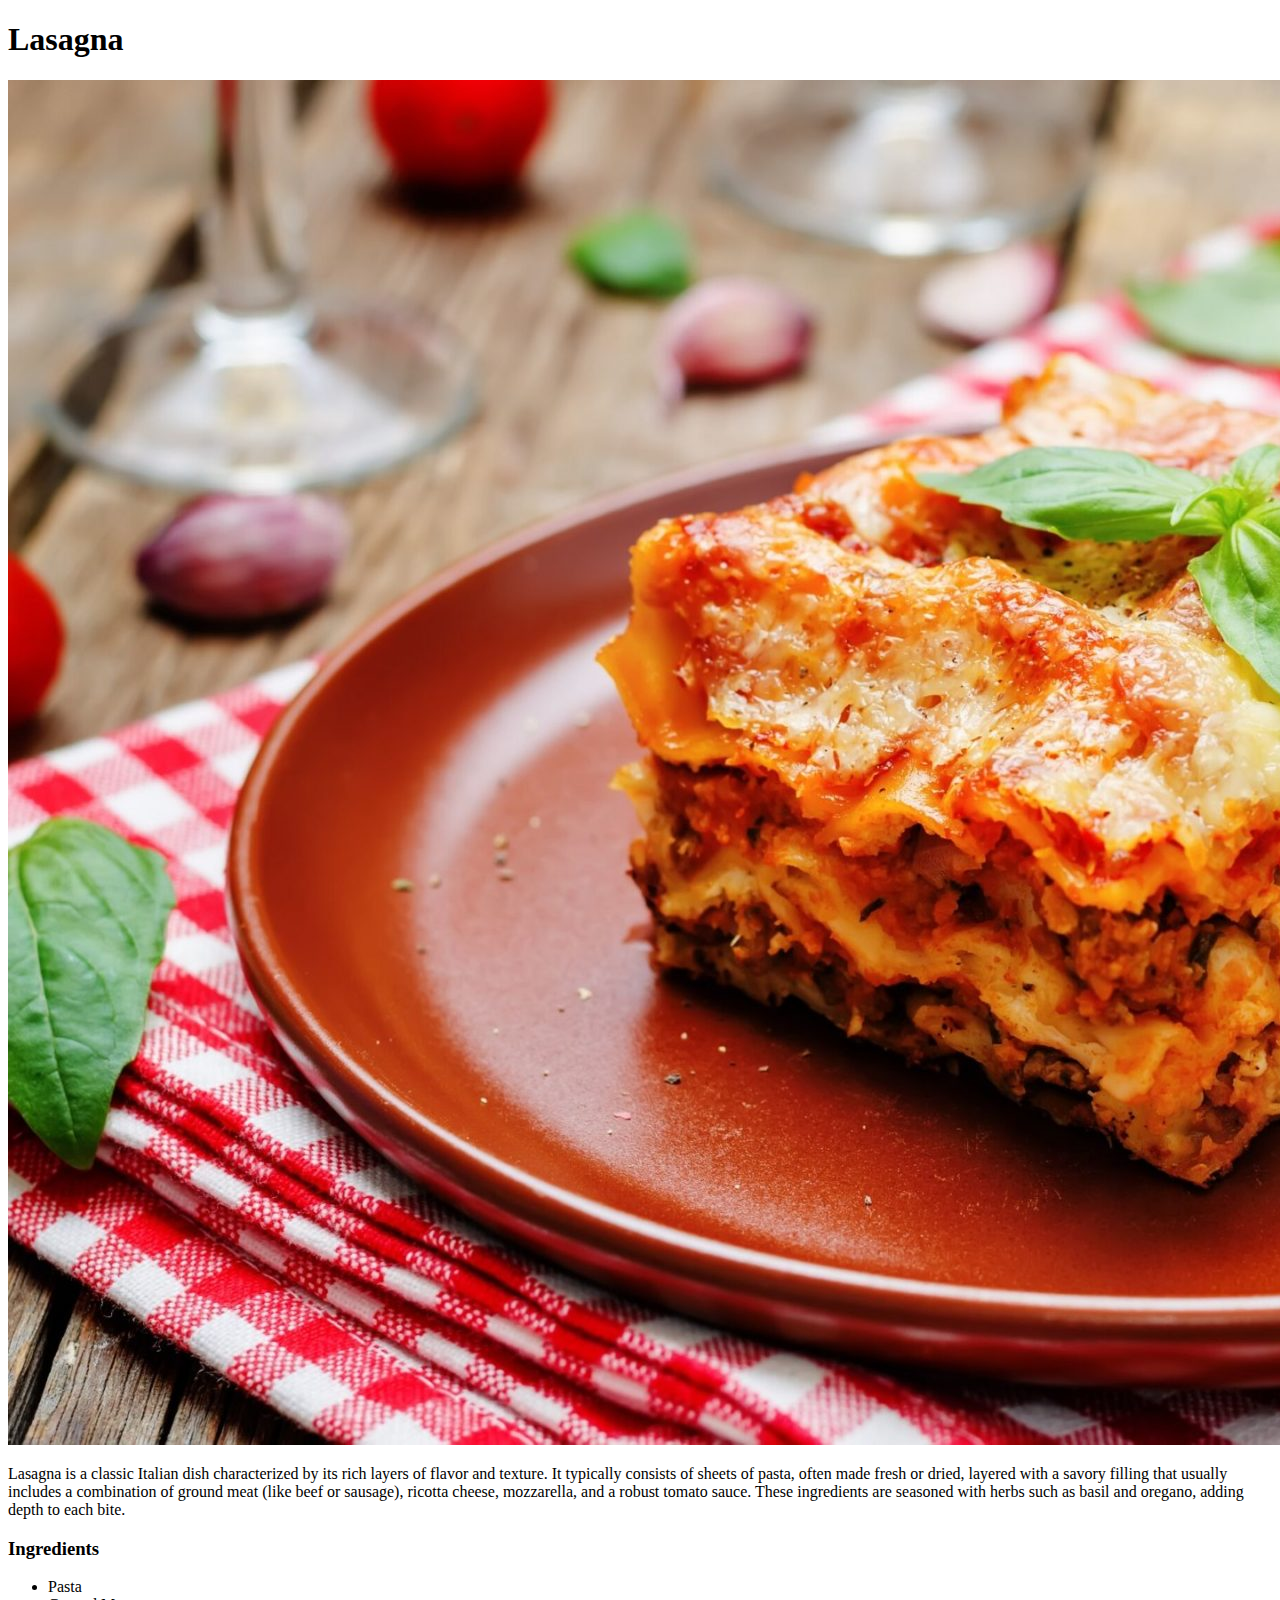
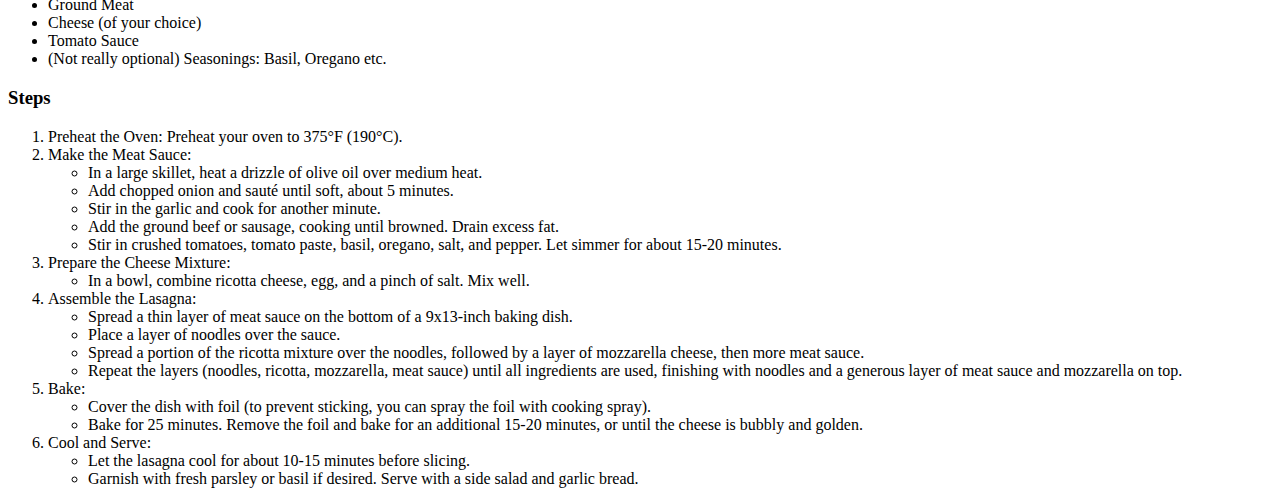
<file: recipes/lasagna.html>
<!DOCTYPE html>
<html lang="en">
    <head>
        <meta charset="UTF-8">
        <Title>Title</Title>
        <link rel="stylesheet" href="">
    </head>
    <body>
        <h1>Lasagna</h1>
        <img src="../img/lasagna.jpg" alt="A picture of a slice of Lasagna">
        <p>Lasagna is a classic Italian dish characterized by its rich layers of flavor and texture. It typically consists of sheets of pasta, often made fresh or dried, layered with a savory filling that usually includes a combination of ground meat (like beef or sausage), ricotta cheese, mozzarella, and a robust tomato sauce. These ingredients are seasoned with herbs such as basil and oregano, adding depth to each bite.
        </p>
        <h3>Ingredients</h3>
        <ul>
            <li>Pasta</li>
            <li>Ground Meat</li>
            <li>Cheese (of your choice)</li>
            <li>Tomato Sauce</li>
            <li>(Not really optional) Seasonings: Basil, Oregano etc.</li>
        </ul>
        <h3>Steps</h3>
        <ol>
            <li>Preheat the Oven: Preheat your oven to 375°F (190°C).</li>
            <li>Make the Meat Sauce:
                <ul>
                    <li>In a large skillet, heat a drizzle of olive oil over medium heat.</li>
                    <li>Add chopped onion and sauté until soft, about 5 minutes.</li>
                    <li>Stir in the garlic and cook for another minute.</li>
                    <li>Add the ground beef or sausage, cooking until browned. Drain excess fat.</li>
                    <li>Stir in crushed tomatoes, tomato paste, basil, oregano, salt, and pepper. Let simmer for about 15-20 minutes.</li>
                </ul>
            </li>
            <li>Prepare the Cheese Mixture:
                <ul>
                    <li>In a bowl, combine ricotta cheese, egg, and a pinch of salt. Mix well.</li>
                </ul>
            </li>
            <li>Assemble the Lasagna:
                <ul>
                    <li>Spread a thin layer of meat sauce on the bottom of a 9x13-inch baking dish.</li>
                    <li>Place a layer of noodles over the sauce.</li>
                    <li>Spread a portion of the ricotta mixture over the noodles, followed by a layer of mozzarella cheese, then more meat sauce.</li>
                    <li>Repeat the layers (noodles, ricotta, mozzarella, meat sauce) until all ingredients are used, finishing with noodles and a generous layer of meat sauce and mozzarella on top.</li>
                </ul>
            </li>
            <li>Bake:
                <ul>
                    <li>Cover the dish with foil (to prevent sticking, you can spray the foil with cooking spray).</li>
                    <li>Bake for 25 minutes. Remove the foil and bake for an additional 15-20 minutes, or until the cheese is bubbly and golden.</li>
                </ul>
            </li>
            <li>Cool and Serve:
                <ul>
                    <li>Let the lasagna cool for about 10-15 minutes before slicing.</li>
                    <li>Garnish with fresh parsley or basil if desired. Serve with a side salad and garlic bread.</li>
                </ul>
            </li>
        </ol>
    </body>
</html>
</file>
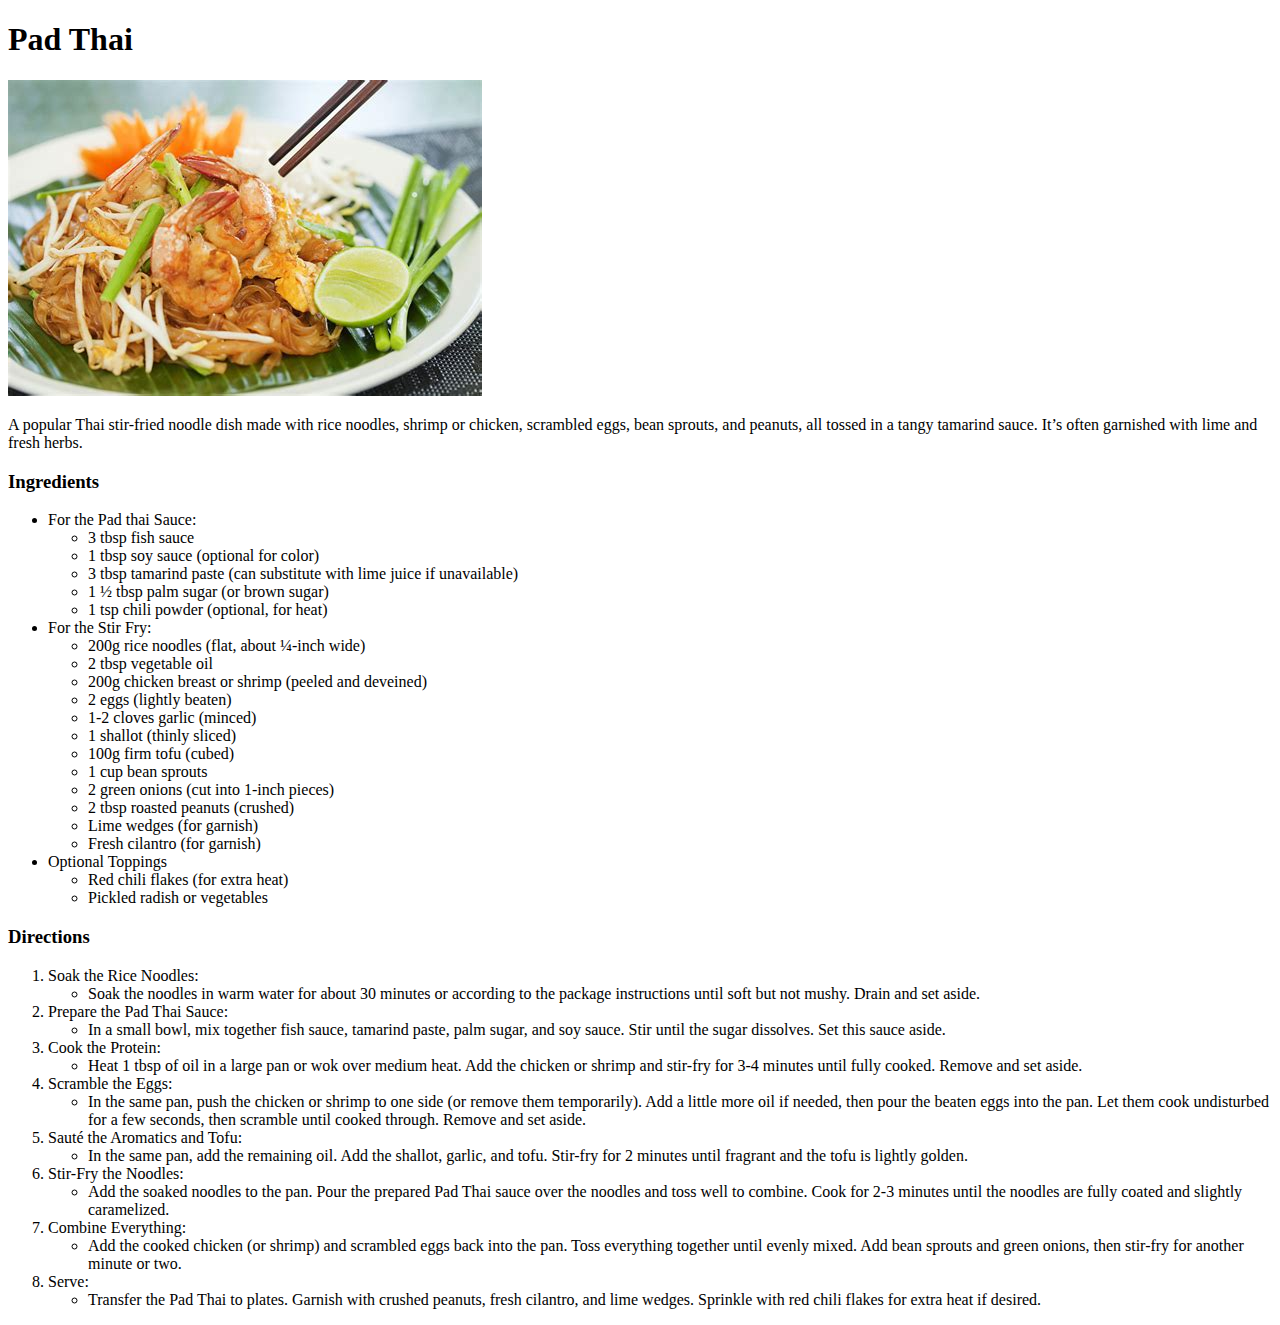
<file: recipes/pad_thai.html>
<!DOCTYPE html>
<html lang="en">
    <head>
        <meta charset="UTF-8">
        <title>Pad Thai</title>
    </head>
    <body>
        <h1>Pad Thai</h1>
        <img src="../img/pad_thai.jpg" alt="A plate of pad thai">
        <p>A popular Thai stir-fried noodle dish made with rice noodles, shrimp or chicken, scrambled eggs, bean sprouts, and peanuts, all tossed in a tangy tamarind sauce. It’s often garnished with lime and fresh herbs.</p>
        <h3>Ingredients</h3>
        <ul>
            <li>For the Pad thai Sauce:
                <ul>
                    <li>3 tbsp fish sauce</li>
                    <li>1 tbsp soy sauce (optional for color)</li>
                    <li>3 tbsp tamarind paste (can substitute with lime juice if unavailable)</li>
                    <li>1 ½ tbsp palm sugar (or brown sugar)</li>
                    <li>1 tsp chili powder (optional, for heat)</li>
                </ul>
            </li>
            <li>For the Stir Fry:
                <ul>
                    <li>200g rice noodles (flat, about ¼-inch wide)</li>
                    <li>2 tbsp vegetable oil</li>
                    <li>200g chicken breast or shrimp (peeled and deveined)</li>
                    <li>2 eggs (lightly beaten)</li>
                    <li>1-2 cloves garlic (minced)</li>
                    <li>1 shallot (thinly sliced)</li>
                    <li>100g firm tofu (cubed)</li>
                    <li>1 cup bean sprouts</li>
                    <li>2 green onions (cut into 1-inch pieces)</li>
                    <li>2 tbsp roasted peanuts (crushed)</li>
                    <li>Lime wedges (for garnish)</li>
                    <li>Fresh cilantro (for garnish)</li>
                </ul>
            </li>
            <li>Optional Toppings
                <ul>
                    <li>Red chili flakes (for extra heat)</li>
                    <li>Pickled radish or vegetables</li>
                </ul>
            </li>
        </ul>
        <h3>Directions</h3>
        <ol>
            <li>Soak the Rice Noodles:
                <ul>
                    <li>Soak the noodles in warm water for about 30 minutes or according to the package instructions until soft but not mushy. Drain and set aside.</li>
                </ul>
            </li>
            <li>Prepare the Pad Thai Sauce:
                <ul>
                    <li>In a small bowl, mix together fish sauce, tamarind paste, palm sugar, and soy sauce. Stir until the sugar dissolves. Set this sauce aside.</li>
                </ul>
            </li>
            <li>Cook the Protein:
                <ul>
                    <li>Heat 1 tbsp of oil in a large pan or wok over medium heat. Add the chicken or shrimp and stir-fry for 3-4 minutes until fully cooked. Remove and set aside.</li>
                </ul>
            </li>
            <li>Scramble the Eggs:
                <ul>
                    <li>In the same pan, push the chicken or shrimp to one side (or remove them temporarily). Add a little more oil if needed, then pour the beaten eggs into the pan. Let them cook undisturbed for a few seconds, then scramble until cooked through. Remove and set aside.</li>
                </ul>
            </li>
            <li>Sauté the Aromatics and Tofu:
                <ul>
                    <li>In the same pan, add the remaining oil. Add the shallot, garlic, and tofu. Stir-fry for 2 minutes until fragrant and the tofu is lightly golden.</li>
                </ul>
            </li>
            <li>Stir-Fry the Noodles:
                <ul>
                    <li>    Add the soaked noodles to the pan. Pour the prepared Pad Thai sauce over the noodles and toss well to combine. Cook for 2-3 minutes until the noodles are fully coated and slightly caramelized.

                    </li>
                </ul>
            </li>
            <li>Combine Everything:
                <ul>
                    <li>Add the cooked chicken (or shrimp) and scrambled eggs back into the pan. Toss everything together until evenly mixed. Add bean sprouts and green onions, then stir-fry for another minute or two.</li>
                </ul>
            </li>
            <li>Serve:
                <ul>
                    <li>Transfer the Pad Thai to plates. Garnish with crushed peanuts, fresh cilantro, and lime wedges. Sprinkle with red chili flakes for extra heat if desired.</li>
                </ul>
            </li>
        </ol>
    </body>
</html>
</file>
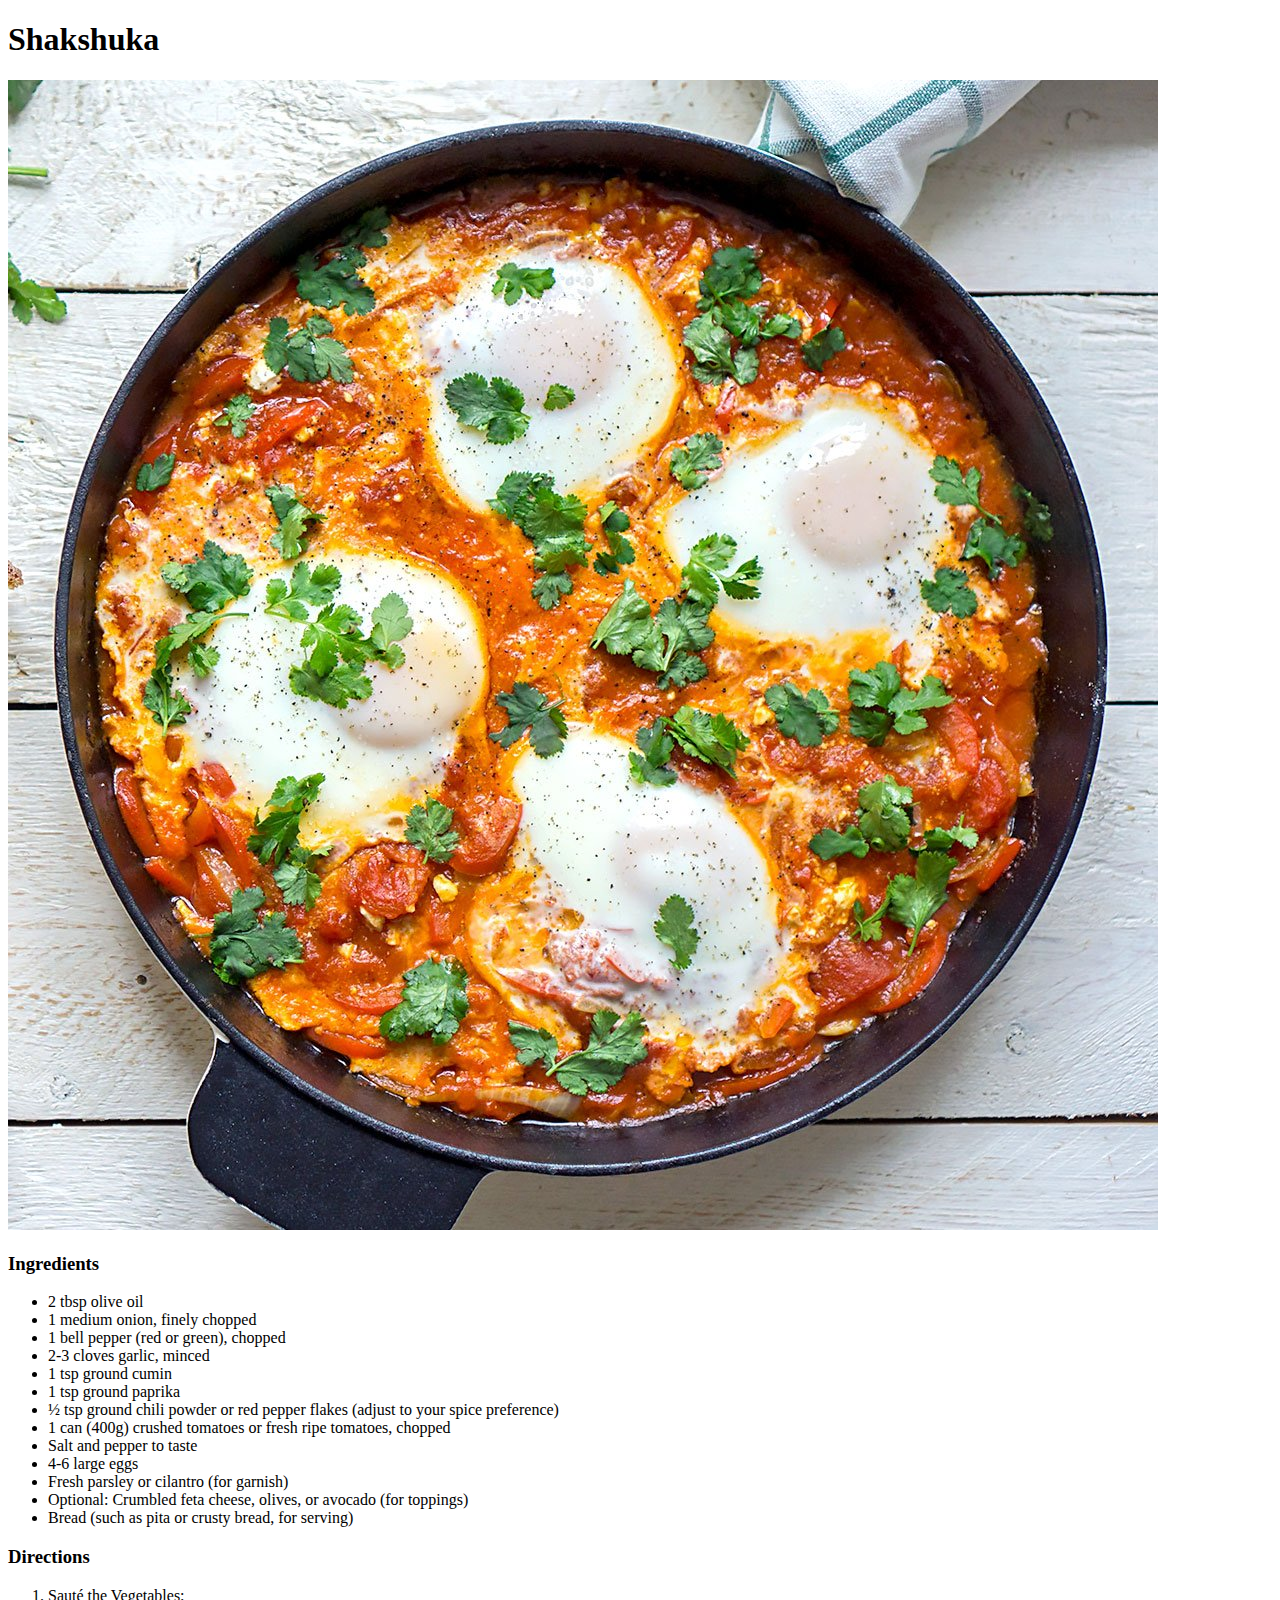
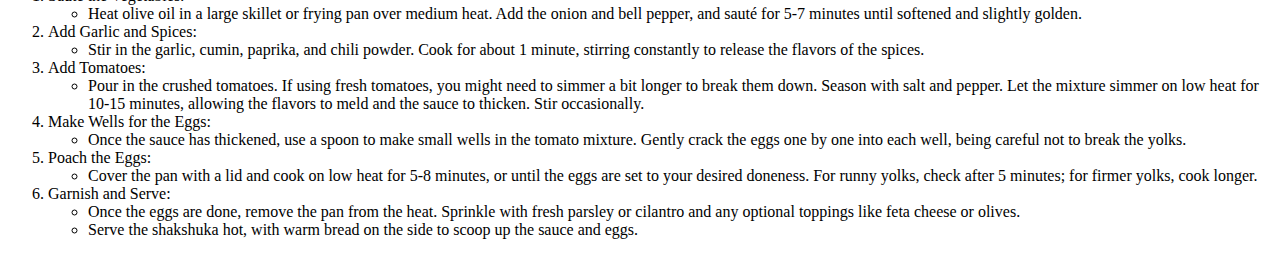
<file: recipes/shakshuka.html>
<!DOCTYPE html>
<html lang="en">
    <head>
        <meta charset="UTF-8">
        <title>Shakshuka</title>
    </head>
    <body>
        <h1>Shakshuka</h1>
        <img src="../img/shakshuka.jpg" alt="A saucepan of shakshuka">
        <h3>Ingredients</h3>
        <ul>
            <li>2 tbsp olive oil</li>
            <li>1 medium onion, finely chopped</li>
            <li>1 bell pepper (red or green), chopped</li>
            <li>2-3 cloves garlic, minced</li>
            <li>1 tsp ground cumin</li>
            <li>1 tsp ground paprika</li>
            <li>½ tsp ground chili powder or red pepper flakes (adjust to your spice preference)</li>
            <li>1 can (400g) crushed tomatoes or fresh ripe tomatoes, chopped</li>
            <li>Salt and pepper to taste</li>
            <li>4-6 large eggs</li>
            <li>Fresh parsley or cilantro (for garnish)</li>
            <li>Optional: Crumbled feta cheese, olives, or avocado (for toppings)</li>
            <li>Bread (such as pita or crusty bread, for serving)</li>
        </ul>
        <h3>Directions</h3>
        <ol>
            <li>Sauté the Vegetables:
                <ul>
                    <li>    Heat olive oil in a large skillet or frying pan over medium heat. Add the onion and bell pepper, and sauté for 5-7 minutes until softened and slightly golden.
                    </li>
                </ul>
            </li>
            <li>Add Garlic and Spices:
                <ul>
                    <li>Stir in the garlic, cumin, paprika, and chili powder. Cook for about 1 minute, stirring constantly to release the flavors of the spices.</li>
                </ul>
            </li>
            <li>Add Tomatoes:
                <ul>
                    <li>Pour in the crushed tomatoes. If using fresh tomatoes, you might need to simmer a bit longer to break them down. Season with salt and pepper. Let the mixture simmer on low heat for 10-15 minutes, allowing the flavors to meld and the sauce to thicken. Stir occasionally.</li>
                </ul>
            </li>
            <li>Make Wells for the Eggs:
                <ul>
                    <li>Once the sauce has thickened, use a spoon to make small wells in the tomato mixture. Gently crack the eggs one by one into each well, being careful not to break the yolks.</li>
                </ul>
            </li>
            <li>Poach the Eggs:
                <ul>
                    <li>Cover the pan with a lid and cook on low heat for 5-8 minutes, or until the eggs are set to your desired doneness. For runny yolks, check after 5 minutes; for firmer yolks, cook longer.</li>
                </ul>
            </li>
            <li>Garnish and Serve:
                <ul>
                    <li>Once the eggs are done, remove the pan from the heat. Sprinkle with fresh parsley or cilantro and any optional toppings like feta cheese or olives.</li>
                    <li>Serve the shakshuka hot, with warm bread on the side to scoop up the sauce and eggs.</li>
                </ul>
            </li>
        </ol>
    </body>
</html>
</file>
